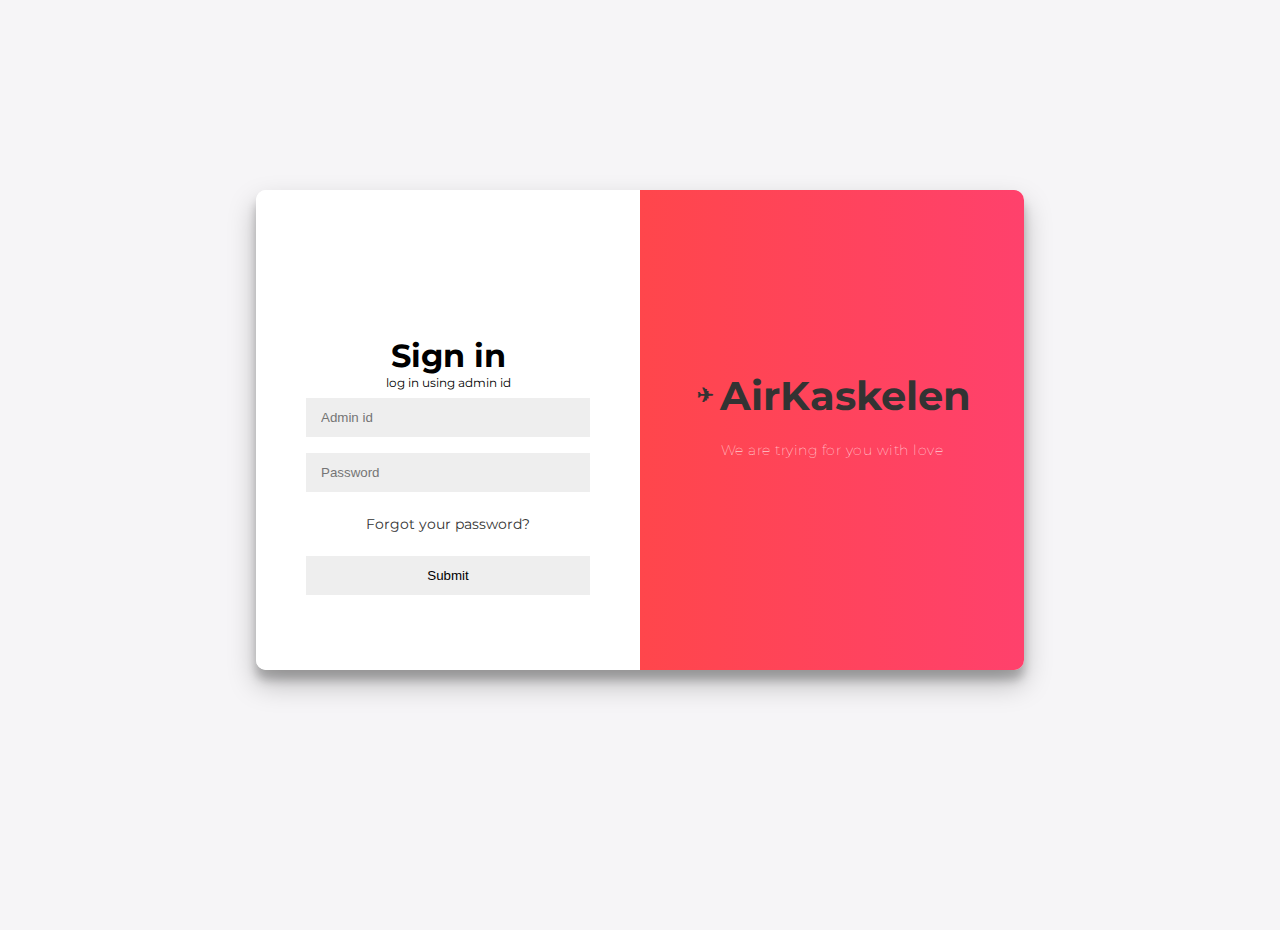
<file: index.html>
<!DOCTYPE html>
<html lang="en">
    <head>
        <link rel="stylesheet" href="https://cdnjs.cloudflare.com/ajax/libs/font-awesome/5.15.1/css/all.min.css" integrity="sha512-+4zCK9k+qNFUR5X+cKL9EIR+ZOhtIloNl9GIKS57V1MyNsYpYcUrUeQc9vNfzsWfV28IaLL3i96P9sdNyeRssA==" crossorigin="anonymous" />
		<title>RED and BLUE</title>
		<link rel="stylesheet" href="css/style.css">
    </head>    
    <body>
<div class="container" id="container1">
	<div class="form-container sign-in-container" >
		<form action="index.php" method="POST">
            <a href="/Users/kadyrovkuanysh/Desktop/project.html" class="social" ><i class="far fa-angle-left" style="font-size: 40px ; margin-bottom: 40px;margin-right: 300px"></i></a>
			<h1>Sign in</h1>
			<span>log in using admin id</span>
			<input type="login" name="login" placeholder="Admin id" />
			<input type="password" name="password" placeholder="Password" />
			<a href="#">Forgot your password?</a>
			<input type="submit"></input>
		</form>
	</div>
	<div class="overlay-container">
		<div class="overlay">
			<div class="overlay-panel overlay-right">
				<h1 class="header__logo">
    <a>
      <div class="mcard">
        <div class="mcard__part red">&#x2708</div>
        <div class="mcard__copy">
          <span class="js-letters" style="font-size: 40px">AirKaskelen</span>
        </div>
      </div>
    </a>
  </h1>
                <p>We are trying for you with love
                </p>
			</div>
		</div>
	</div>
</div>


    </body>
</html>
</file>
<file: css/style.css>
@import url('https://fonts.googleapis.com/css?family=Montserrat:400,800');

* {
	box-sizing: border-box;
}

body {
	background: #f6f5f7;
	display: flex;
	justify-content: center;
	align-items: center;
	flex-direction: column;
	font-family: 'Montserrat', sans-serif;
	height: 100vh;
	margin: -20px 0 50px;
}

h1 {
	font-weight: bold;
	margin: 0;
}

h2 {
	text-align: center;
}

p {
	font-size: 14px;
	font-weight: 100;
	line-height: 20px;
	letter-spacing: 0.5px;
	margin: 20px 0 30px;
}

span {
	font-size: 12px;
}

a {
	color: #333;
	font-size: 14px;
	text-decoration: none;
	margin: 15px 0;
}

button {
	border-radius: 20px;
	border: 1px solid #e40019;
	background-color: #e40019;
	color: #FFFFFF;
	font-size: 12px;
	font-weight: bold;
	padding: 12px 45px;
	letter-spacing: 1px;
	text-transform: uppercase;
	transition: transform 80ms ease-in;
	cursor: pointer;
}

button:active {
	transform: scale(0.95);
}

button:focus {
	outline: none;
}

button.ghost {
	background-color: transparent;
	border-color: #FFFFFF;
}

form {
	background-color: #FFFFFF;
	display: flex;
	align-items: center;
	justify-content: center;
	flex-direction: column;
	padding: 0 50px;
	height: 100%;
	text-align: center;
}

input {
	background-color: #eee;
	border: none;
	padding: 12px 15px;
	margin: 8px 0;
	width: 100%;
}

.container {
	background-color: #fff;
	border-radius: 10px;
  	box-shadow: 0 14px 28px rgba(0,0,0,0.25), 
			0 10px 10px rgba(0,0,0,0.22);
	position: relative;
	overflow: hidden;
	width: 768px;
	max-width: 100%;
	min-height: 480px;
}

.form-container {
	position: absolute;
	top: 0;
	height: 100%;
	transition: all 0.6s ease-in-out;
}

.sign-in-container {
	left: 0;
	width: 50%;
	z-index: 2;
}

.container.right-panel-active .sign-in-container {
	transform: translateX(100%);
}

.sign-up-container {
	left: 0;
	width: 50%;
	opacity: 0;
	z-index: 1;
}

.container.right-panel-active .sign-up-container {
	transform: translateX(100%);
	opacity: 1;
	z-index: 5;
	animation: show 0.6s;
}

@keyframes show {
	0%, 49.99% {
		opacity: 0;
		z-index: 1;
	}
	
	50%, 100% {
		opacity: 1;
		z-index: 5;
	}
}

.overlay-container {
	position: absolute;
	top: 0;
	left: 50%;
	width: 50%;
	height: 100%;
	overflow: hidden;
	transition: transform 0.6s ease-in-out;
	z-index: 100;
}

.container.right-panel-active .overlay-container{
	transform: translateX(-100%);
}

.overlay {
	background: #FF416C;
	background: -webkit-linear-gradient(to right, #FF4B2B, #FF416C);
	background: linear-gradient(to right, #FF4B2B, #FF416C);
	background-repeat: no-repeat;
	background-size: cover;
	background-position: 0 0;
	color: #FFFFFF;
	position: relative;
	left: -100%;
	height: 100%;
	width: 200%;
  	transform: translateX(0);
	transition: transform 0.6s ease-in-out;
}

.container.right-panel-active .overlay {
  	transform: translateX(50%);
}

.overlay-panel {
	position: absolute;
	display: flex;
	align-items: center;
	justify-content: center;
	flex-direction: column;
	padding: 0 40px;
	text-align: center;
	top: 0;
	height: 100%;
	width: 50%;
	transform: translateX(0);
	transition: transform 0.6s ease-in-out;
}

.overlay-left {
	transform: translateX(-20%);
}

.container.right-panel-active .overlay-left {
	transform: translateX(0);
}

.overlay-right {
	right: 0;
	transform: translateX(0);
}

.container.right-panel-active .overlay-right {
	transform: translateX(20%);
}

.social-container {
	margin: 20px 0;
}

.social-container a {
	border: 1px solid #DDDDDD;
	border-radius: 50%;
	display: inline-flex;
	justify-content: center;
	align-items: center;
	margin: 0 5px;
	height: 40px;
	width: 40px;
}
            
            .mcard__part {
	 width: 25px;
	 height: 25px;
	 border-radius: 50%;
}
 .mcard__part.red {	
	 font-size: 20px;
}

 .mcard__copy {
	 overflow: hidden;
	 padding-left: 0.2em;
}
 .mcard__copy .letter {
	 opacity: 0;
	 transform: translateY(40%);
}
 .mcard__copy span {
	 display: inline-block;
}
.mcard {
	 display: flex;
	 align-items: center;
	 justify-content: center;
}
</file>
